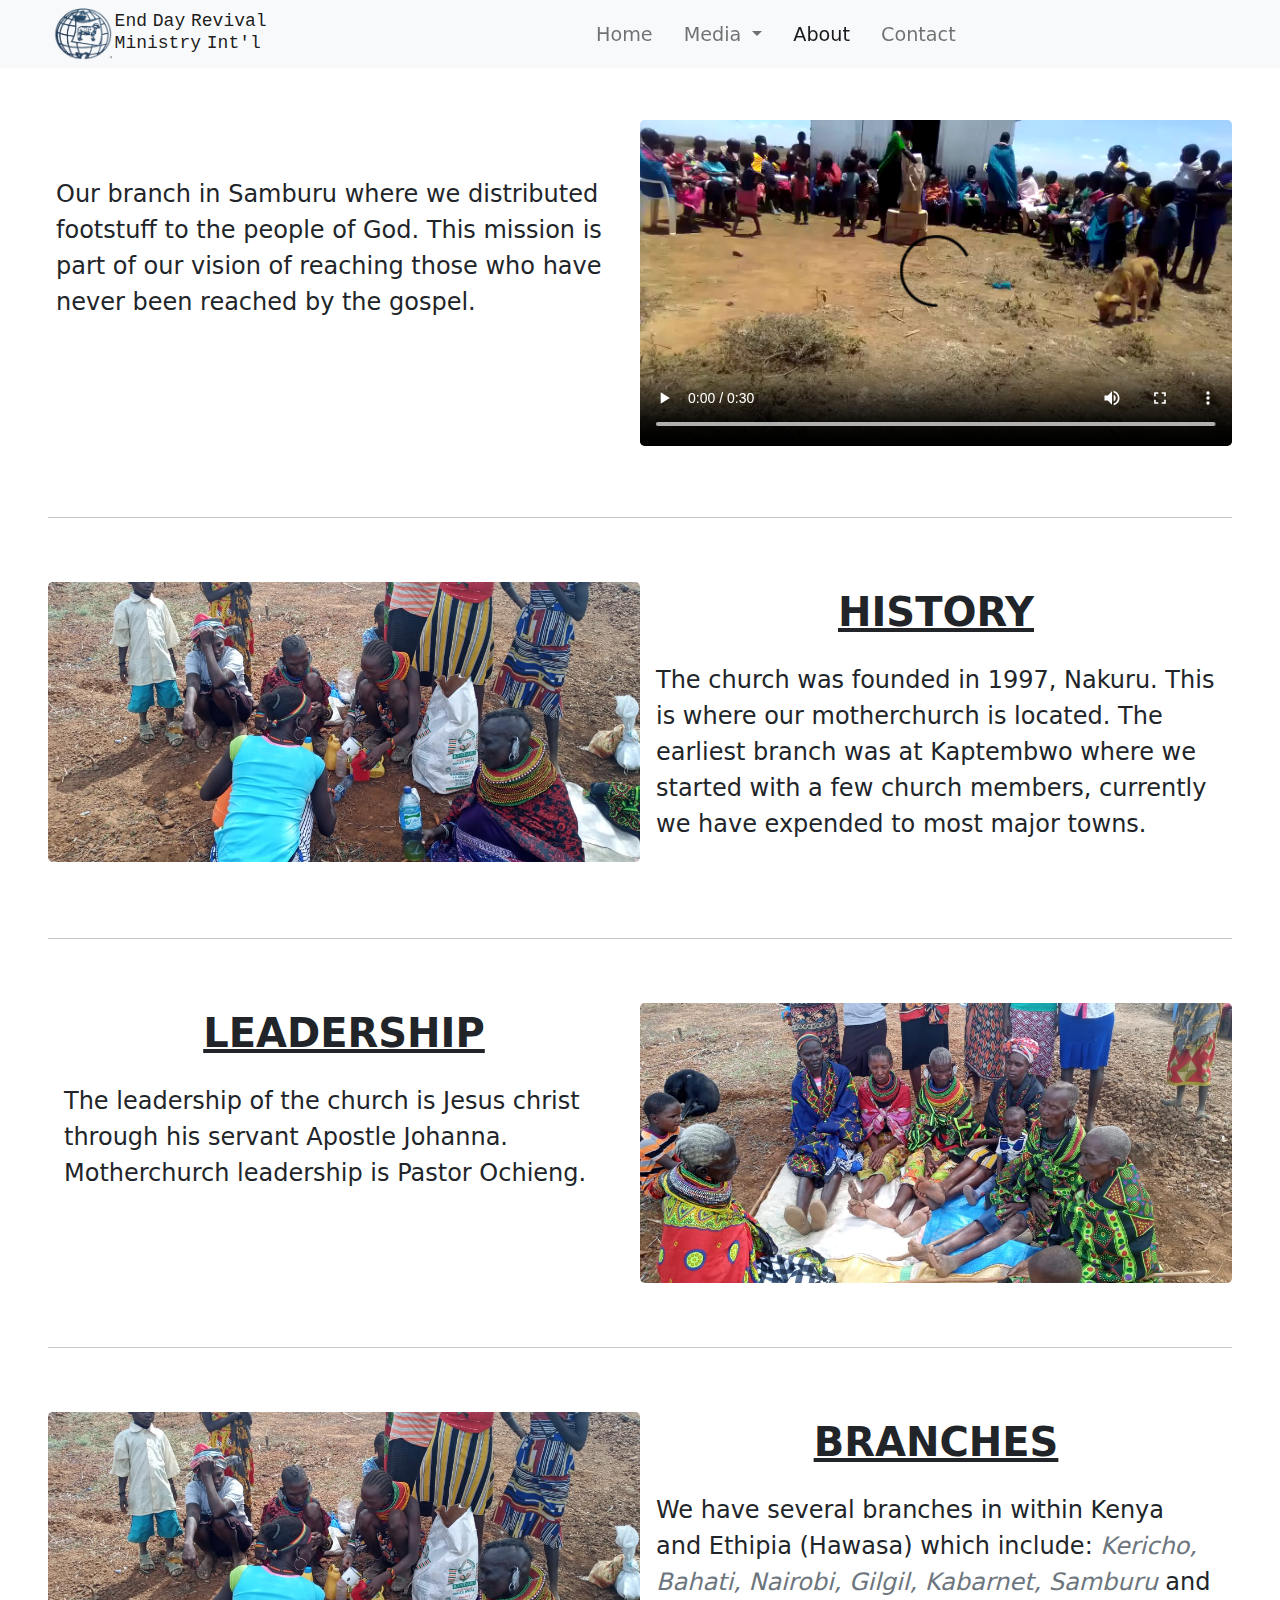
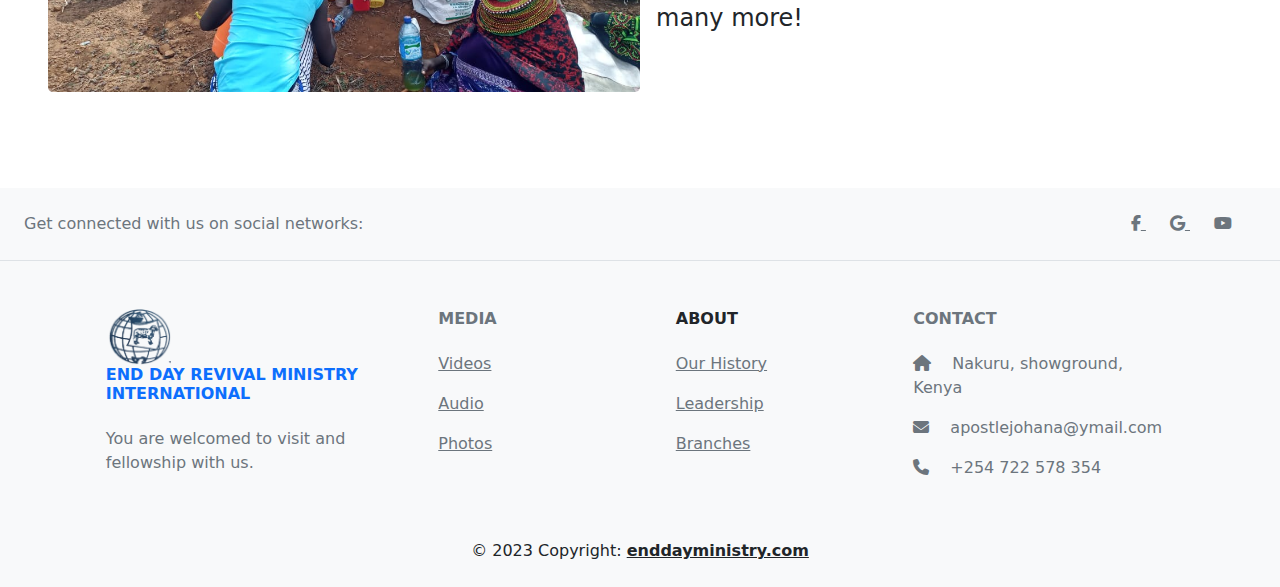
<file: about.html>
<!DOCTYPE html>
<html lang="en">
<head>
    <meta charset="UTF-8">
    <link rel="stylesheet" href="https://cdnjs.cloudflare.com/ajax/libs/font-awesome/6.4.0/css/all.min.css" type="text/css">
    <meta name="viewport" content="width=device-width, initial-scale=1.0">
    <link rel="shortcut icon" href="images/logo/church-logo.ico" type="image/x-icon">
    <title>End Day Revival Ministry International</title>
    <meta name="viewport" content="width=device-width, initial-scale=1.0">
    <meta name="keywords" content="nakuru end day revival ministry international church">
    <meta name="description" content="Our was founded in 1997, Nakuru County,
    where our motherchurch is located. You are welcomed to for our thursday interdenominational healing service. 
    Be blessed.">
    <meta http-equiv="X-UA-Compatible" content="ie=edge">
    <link rel="stylesheet" href="style/navbar.css">
    <link rel="stylesheet" href="style/bootstrap.min.css">
    <script src="script/bootstrap.bundle.min.js" async="" type="text/javascript" ></script>
    <meta property="og:title" content="End Day Revival Ministry International" />
    <meta property="og:description" content="You are welcomed to for our thursday interdenominational healing service. 
    Be blessed." />
    <meta property="og:image" content="images/photos/north6.jpeg" />
    <meta name="robots" content="index, follow;">
    <meta name="theme-color" media="(prefers-color-scheme: light)" content="orange" />
    <meta name="theme-color" media="(prefers-color-scheme: dark)" content="black" />
</head>
<body>
    <header>
      <nav class="navbar navbar-expand-md navbar-light bg-light fixed-top">
        <div class="container-fluid d-inline">
          <a class="navbar-brand" href="index.html">
            <span class="logo-img">
                <img class="logo-img" src="images/logo/logo.png" alt="logo">
            </span>            
            <span class="logo-text d-lg-none">
            End Day Revival <br> Ministry Int'l
            </span>
            <span class="lg-logo-text d-none d-lg-block">
                End Day Revival <br> Ministry Int'l
            </span>
        </a>
          <button class="navbar-toggler" type="button" data-bs-toggle="collapse" data-bs-target="#mynavbar">Menu
            <span class="navbar-toggler-icon"></span>
          </button>
          <div class="collapse navbar-collapse" id="mynavbar">
            <ul class="navbar-nav me-auto">
              <li class="nav-item">
                <a class="nav-link" href="index.html">Home</a>
              </li>
              <li class="nav-item dropdown">
                <a class="nav-link dropdown-toggle" href="#" id="navbarDropdownMenuLink" data-bs-toggle="dropdown" aria-haspopup="true" aria-expanded="false">
                  Media
                </a>
                <div class="dropdown-menu" aria-labelledby="navbarDropdownMenuLink">
                  <a class="dropdown-item" href="video.html">Video</a>
                  <a class="dropdown-item" href="audio.html">Audio</a>
                  <a class="dropdown-item" href="photo.html">Photos</a>
                </div>
              </li>
              <li class="nav-item">
                <a class="nav-link active" href="about.html">About</a>
              </li>
              <li class="nav-item">
                <a class="nav-link" href="contact.html">Contact</a>
              </li>
            
            </ul>
          </div>
        </div>
      </nav> 
    </header>
    <main class="mt-5 pt-3 p-lg-5 p-1">
        <section class="d-lg-flex pt-4 pb-5 pb-lg-5">
            <div class="width pt-lg-5">
                <p class="fs-4 p-lg-2">
                Our branch in Samburu where we distributed footstuff to the people of God.
                This mission is part of our vision of reaching those who have never been
                reached by the gospel.
            </p>
            </div>
            <div class="width">
                <video controls class="w-100 h-auto rounded-3" src="video/samburuvideo.mp4"></video>
            </div>
        </section>
        <hr>
        <section class="d-lg-flex pb-5 pt-5 flex-row-reverse pb-lg-5 pt-lg-5" id="history">
            <div class="width">
                <p class="fw-bold fs-1 text-uppercase text-center text-decoration-underline">
                    history
                </p>
                <p class="fs-4 p-lg-3 pt-lg-1">
                The church was founded in 1997, Nakuru.
            This is where our motherchurch is located.
            The earliest branch was at Kaptembwo where we started with a few 
            church members, currently we have expended to most major towns.
        </p>
                </p>
            </div>
            <div class="width">
                <img class="w-100 h-auto m-auto rounded-3" src="images/photos/north2.jpeg" alt="photo">                
            </div>
        </section>
        <hr>
        <section class="d-lg-flex pb-5 pt-5 pt-lg-5 pb-lg-5" id="history">
            <div class="width">
                <p class="fw-bold fs-1 text-uppercase text-center text-decoration-underline">
                    Leadership
                </p>  
                <p class="fs-4 p-lg-3 pt-lg-1">
                    The leadership of the church is Jesus christ through his servant Apostle Johanna.
            Motherchurch leadership is Pastor Ochieng.
                </p>              
            </div>
            <div class="width">
                <img class="w-100 h-auto rounded-3 m-auto" src="images/photos/north5.jpeg" alt="photo">
            </div>
        </section>
        <hr>
        <section class="d-lg-flex flex-row-reverse pb-5 pt-5 pt-lg-5 pb-lg-5" id="branch">
            <div class="width">
                <p class="fw-bold fs-1 text-uppercase text-center text-decoration-underline">
                    Branches
                </p>
                <p class="fs-4 p-lg-3 pt-lg-1">
                    We have several branches in within Kenya and Ethipia (Hawasa) which include:
                     <span class="fst-italic text-muted">Kericho, Bahati, Nairobi, Gilgil, Kabarnet, Samburu</span>  
                     and many more!                                      
                </p>
            </div>
            <div class="width">
                <img class="w-100 h-auto m-auto rounded-3" src="images/photos/north2.jpeg" alt="photo">
            </div>            
            
        </section>

    </main>


<footer class="text-center text-lg-start bg-light text-muted">
    <!-- Section: Social media -->
    <section class="d-flex justify-content-center justify-content-lg-between p-4 border-bottom">
      <!-- Left -->
      <div class="me-5 d-none d-lg-block">
        <span>Get connected with us on social networks:</span>
      </div>
      <!-- Left -->
  
      <!-- Right -->
      <div>
        <a href="#" class="me-4 text-reset">
          <i class="fab fa-facebook-f"></i>
        </a>
       
        <a href="#" class="me-4 text-reset">
          <i class="fab fa-google"></i>
        </a>
        
        <a href="#" class="me-4 text-reset">
          <i class="fab fa-youtube"></i>
        </a>
        
      </div>
      <!-- Right -->
    </section>
  
    <!-- Section: Links  -->
    <section class="">
      <div class="container text-center text-md-start mt-5">
        <!-- Grid row -->
        <div class="row mt-3">
          <!-- Grid column -->
          <div class="col-md-3 col-lg-4 col-xl-3 mx-auto mb-4">
            <!-- Content -->
            <h6 class="text-uppercase fw-bold mb-4">
                <a href="index.html" class="text-decoration-none text-center">
              <img class="w-25 h-auto" src="images/logo/logo.png" alt="church-logo"> <br>
                <span>End Day Revival Ministry International</span>
              </a>
            </h6>
            <p>
              You are welcomed to visit and fellowship with us.
            </p>
          </div>
          <!-- Grid column -->
  
          <!-- Grid column -->
          <div class="col-md-2 col-lg-2 col-xl-2 mx-auto mb-4">
            <!-- Links -->
            <h6 class="text-uppercase fw-bold mb-4">
              Media
            </h6>
            <p>
              <a href="video.html" class="text-reset">Videos</a>
            </p>
            <p>
              <a href="audio.html" class="text-reset">Audio</a>
            </p>
            <p>
              <a href="photo.html" class="text-reset">Photos</a>
            </p>
          </div>
          <div class="col-md-2 col-lg-2 col-xl-2 mx-auto mb-4">
            <h6 class="text-uppercase fw-bold mb-4">
                <a href="about.html" class="text-decoration-none text-dark">
                About
                </a>
              </h6>
              <p>
                <a href="#history" class="text-reset">Our History</a>
              </p>
              <p>
                <a href="#leadership" class="text-reset">Leadership</a>
              </p>
              <p>
                <a href="#branch" class="text-reset">Branches</a>
              </p>
          </div>
      
          <!-- Grid column -->
  
          <!-- Grid column -->
          <div class="col-md-4 col-lg-3 col-xl-3 mx-auto mb-md-0 mb-4">
            <!-- Links -->
            <h6 class="text-uppercase fw-bold mb-4">Contact</h6>
            <p><i class="fas fa-home me-3"></i> Nakuru, showground, Kenya</p>
            <p>
              <i class="fas fa-envelope me-3"></i>
              apostlejohana@ymail.com
                        </p>
            <p><i class="fas fa-phone me-3"></i> +254 722 578 354</p>
          </div>
          <!-- Grid column -->
        </div>
        <!-- Grid row -->
      </div>
    </section>
    <!-- Section: Links  -->
  
    <!-- Copyright -->
    <div class="text-center text-dark p-4 bg-transparent">
      © 2023 Copyright:
      <a class="text-reset fw-bold" href="https://mdbootstrap.com/">enddayministry.com</a>
    </div>
    <!-- Copyright -->
  </footer>
  <!-- Footer -->  
</body>
</html>
</file>
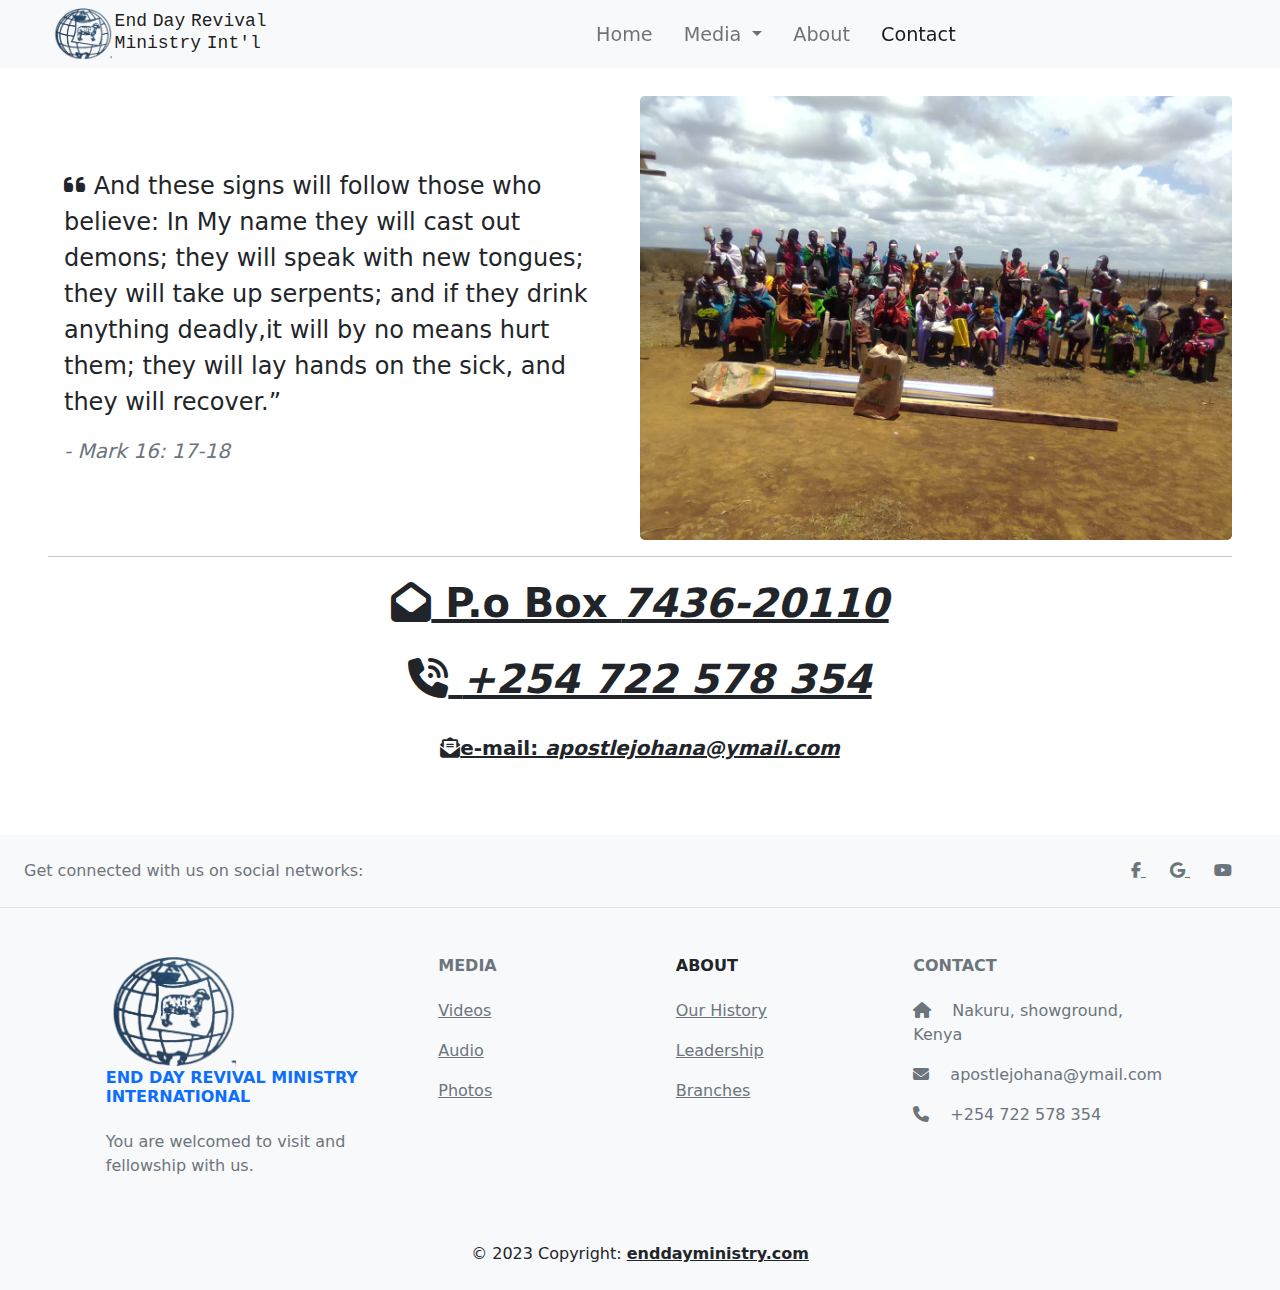
<file: contact.html>
<!DOCTYPE html>
<html lang="en">
<head>
    <meta charset="UTF-8">
    <link rel="stylesheet" href="https://cdnjs.cloudflare.com/ajax/libs/font-awesome/6.4.0/css/all.min.css" type="text/css">
    <meta name="viewport" content="width=device-width, initial-scale=1.0">
    <link rel="shortcut icon" href="images/logo/church-logo.ico" type="image/x-icon">
    <title>End Day Revival Ministry International</title>
    <meta name="viewport" content="width=device-width, initial-scale=1.0">
    <meta name="keywords" content="nakuru end day revival ministry international church">
    <meta name="description" content="Our was founded in 1997, Nakuru County,
    where our motherchurch is located. You are welcomed to for our thursday interdenominational healing service. 
    Be blessed.">
    <meta http-equiv="X-UA-Compatible" content="ie=edge">
    <link rel="stylesheet" href="style/navbar.css">
    <link rel="stylesheet" href="style/bootstrap.min.css">
    <script src="script/bootstrap.bundle.min.js" async="" type="text/javascript" ></script>
    <meta property="og:title" content="End Day Revival Ministry International" />
<meta property="og:description" content="You are welcomed to for our thursday interdenominational healing service. 
Be blessed." />
<meta property="og:image" content="images/photos/north6.jpeg" />
<meta name="theme-color" media="(prefers-color-scheme: light)" content="crimson" />
    <meta name="theme-color" media="(prefers-color-scheme: dark)" content="black" />
</head>
<body>
    <header>
      <nav class="navbar navbar-expand-md navbar-light bg-light fixed-top">
        <div class="container-fluid d-inline">
          <a class="navbar-brand" href="index.html">
            <span class="logo-img">
                <img class="logo-img" src="images/logo/logo.png" alt="logo">
            </span>            
                    <span class="logo-text d-lg-none">
                        End Day Revival <br> Ministry Int'l
                        </span>
            <span class="lg-logo-text d-none d-lg-block">
                End Day Revival <br> Ministry Int'l
            </span>
        </a>
          <button class="navbar-toggler" type="button" data-bs-toggle="collapse" data-bs-target="#mynavbar">Menu
            <span class="navbar-toggler-icon"></span>
          </button>
          <div class="collapse navbar-collapse" id="mynavbar">
            <ul class="navbar-nav me-auto">
              <li class="nav-item">
                <a class="nav-link" href="index.html">Home</a>
              </li>
              <li class="nav-item dropdown">
                <a class="nav-link dropdown-toggle" href="#" id="navbarDropdownMenuLink" data-bs-toggle="dropdown" aria-haspopup="true" aria-expanded="false">
                  Media
                </a>
                <div class="dropdown-menu" aria-labelledby="navbarDropdownMenuLink">
                  <a class="dropdown-item" href="video.html">Video</a>
                  <a class="dropdown-item" href="audio.html">Audio</a>
                  <a class="dropdown-item" href="photo.html">Photos</a>
                </div>
              </li>
              <li class="nav-item">
                <a class="nav-link" href="about.html">About</a>
              </li>
              <li class="nav-item">
                <a class="nav-link active" href="contact.html">Contact</a>
              </li>
            
            </ul>
          </div>
        </div>
      </nav> 
    </header>
    <main class="p-1 p-lg-5 mt-5">
      <section class="d-lg-flex">
        <div class="width pt-3 p-lg-3 pt-lg-5">        
          <p class="fs-4 pt-4">
              <span><i class="fa fa-quote-left"></i></span>
          And these signs will follow those who believe: In My name they will cast out demons;
           they will speak with new tongues; they will take up serpents; 
           and if they drink anything deadly,it will by no means hurt them; 
           they will lay hands on the sick, and they will recover.”
          </p>
          <p class="fst-italic fs-5 text-muted">
             - Mark 16: 17-18
          </p>
      </div>
      <div class="width">
        <img class="w-100 h-auto m-auto rounded-3" src="images/photos/sambur8.jpeg" alt="samburu photo">
      </div>
      </section>
      <hr>
      <section>
        <div>
          <p class="fs-1 text-decoration-underline text-center fw-bold">
          <i class="fa fa-envelope-open"></i>  P.o Box
          <span class="fst-italic">7436-20110</span>
        </p>        
        </div>
        <div>
          <p class="fs-1 text-decoration-underline text-center fw-bold">
          <i class="fa fa-phone-volume"></i>
          <span class="fst-italic">+254 722 578 354</span>
        </p>        
        </div>
        <div class="p-2 overflow-auto text-wrap">
          <p class="fs-5 text-decoration-underline text-center fw-bold">
          <i class="fa fa-envelope-open-text"></i>e-mail:
          <span class="fst-italic">apostlejohana@ymail.com</span>
        </p>        
        </div>
      </section>
    </main>


<footer class="text-center text-lg-start bg-light text-muted">
    <!-- Section: Social media -->
    <section class="d-flex justify-content-center justify-content-lg-between p-4 border-bottom">
      <!-- Left -->
      <div class="me-5 d-none d-lg-block">
        <span>Get connected with us on social networks:</span>
      </div>
      <!-- Left -->
  
      <!-- Right -->
      <div>
        <a href="#" class="me-4 text-reset">
          <i class="fab fa-facebook-f"></i>
        </a>
       
        <a href="#" class="me-4 text-reset">
          <i class="fab fa-google"></i>
        </a>
        
        <a href="#" class="me-4 text-reset">
          <i class="fab fa-youtube"></i>
        </a>
        
      </div>
      <!-- Right -->
    </section>
    <!-- Section: Social media -->
  
    <!-- Section: Links  -->
    <section class="">
      <div class="container text-center text-md-start mt-5">
        <!-- Grid row -->
        <div class="row mt-3">
          <!-- Grid column -->
          <div class="col-md-3 col-lg-4 col-xl-3 mx-auto mb-4">
            <!-- Content -->
            <h6 class="text-uppercase fw-bold mb-4">
                <a href="index.html" class="text-decoration-none text-center">
              <img class="w-50 h-auto" src="images/logo/logo.png" alt="church-logo"> <br>
                <span>End Day Revival Ministry International</span>
              </a>
            </h6>
            <p>
              You are welcomed to visit and fellowship with us.
            </p>
          </div>
          <!-- Grid column -->
  
          <!-- Grid column -->
          <div class="col-md-2 col-lg-2 col-xl-2 mx-auto mb-4">
            <!-- Links -->
            <h6 class="text-uppercase fw-bold mb-4">
              Media
            </h6>
            <p>
              <a href="video.html" class="text-reset">Videos</a>
            </p>
            <p>
              <a href="audio.html" class="text-reset">Audio</a>
            </p>
            <p>
              <a href="photo.html" class="text-reset">Photos</a>
            </p>
          </div>
          <div class="col-md-2 col-lg-2 col-xl-2 mx-auto mb-4">
            <h6 class="text-uppercase fw-bold mb-4">
                <a href="about.html" class="text-decoration-none text-dark">
                About
                </a>
              </h6>
              <p>
                <a href="about.html#history" class="text-reset">Our History</a>
              </p>
              <p>
                <a href="about.html#leadership" class="text-reset">Leadership</a>
              </p>
              <p>
                <a href="about.html#branch" class="text-reset">Branches</a>
              </p>
          </div>
      
          <!-- Grid column -->
  
          <!-- Grid column -->
          <div class="col-md-4 col-lg-3 col-xl-3 mx-auto mb-md-0 mb-4">
            <!-- Links -->
            <h6 class="text-uppercase fw-bold mb-4">Contact</h6>
            <p><i class="fas fa-home me-3"></i> Nakuru, showground, Kenya</p>
            <p>
              <i class="fas fa-envelope me-3"></i>
              apostlejohana@ymail.com            </p>
            <p><i class="fas fa-phone me-3"></i> +254 722 578 354</p>
          </div>
          <!-- Grid column -->
        </div>
        <!-- Grid row -->
      </div>
    </section>
    <!-- Section: Links  -->
  
    <!-- Copyright -->
    <div class="text-center text-dark p-4 bg-transparent">
      © 2023 Copyright:
      <a class="text-reset fw-bold" href="https://mdbootstrap.com/">enddayministry.com</a>
    </div>
    <!-- Copyright -->
  </footer>
  <!-- Footer -->  
</body>
</html>
</file>
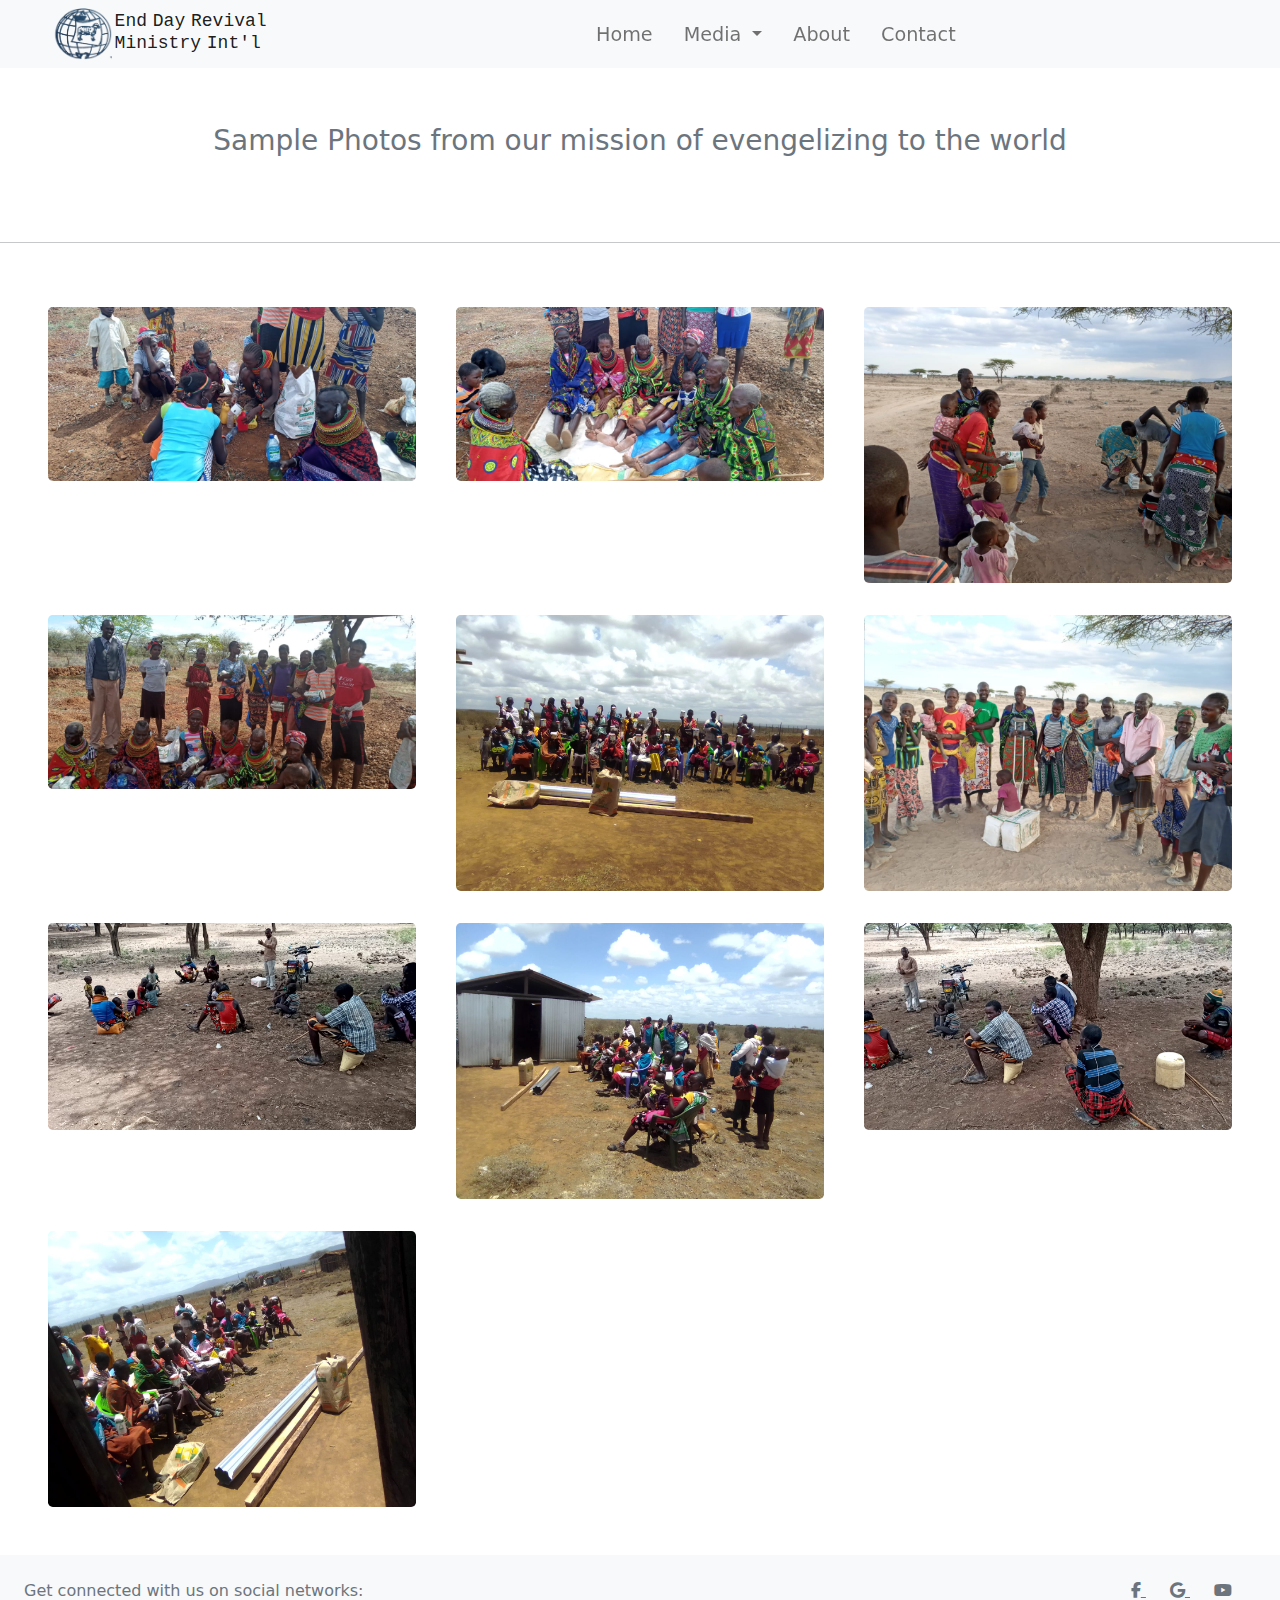
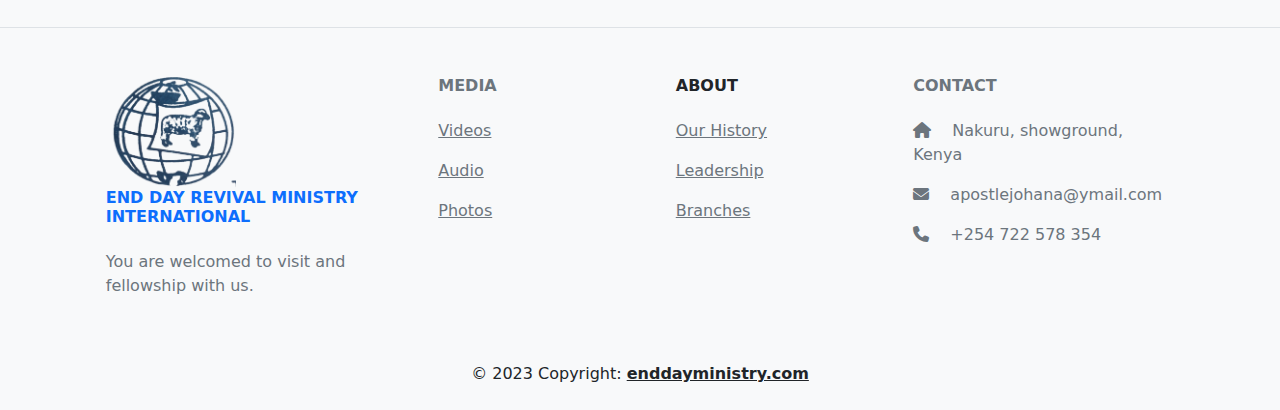
<file: photo.html>
<!DOCTYPE html>
<html lang="en">
<head>
    <meta charset="UTF-8">
    <link rel="stylesheet" href="https://cdnjs.cloudflare.com/ajax/libs/font-awesome/6.4.0/css/all.min.css" type="text/css">
    <meta name="viewport" content="width=device-width, initial-scale=1.0">
    <link rel="shortcut icon" href="images/logo/church-logo.ico" type="image/x-icon">
    <title>End Day Revival Ministry International</title>
    <meta name="viewport" content="width=device-width, initial-scale=1.0">
    <meta name="keywords" content="nakuru end day revival ministry international church">
    <meta name="description" content="Our was founded in 1997, Nakuru County,
    where our motherchurch is located. You are welcomed to for our thursday interdenominational healing service. 
    Be blessed.">
    <meta http-equiv="X-UA-Compatible" content="ie=edge">
    <link rel="stylesheet" href="style/navbar.css">
    <link rel="stylesheet" href="style/bootstrap.min.css">
    <script src="script/bootstrap.bundle.min.js" async="" type="text/javascript" ></script>
    <meta property="og:title" content="End Day Revival Ministry International" />
<meta property="og:description" content="You are welcomed to for our thursday interdenominational healing service. 
Be blessed." />
<meta property="og:image" content="images/photos/north6.jpeg" />
<meta name="theme-color" media="(prefers-color-scheme: light)" content="navy" />
    <meta name="theme-color" media="(prefers-color-scheme: dark)" content="black" />
</head>
<body>
    <header>
      <nav class="navbar navbar-expand-md navbar-light bg-light fixed-top">
        <div class="container-fluid d-inline">
          <a class="navbar-brand" href="index.html">
            <span class="logo-img">
                <img class="logo-img" src="images/logo/logo.png" alt="logo">
            </span>            
                    <span class="logo-text d-lg-none">
                        End Day Revival <br> Ministry Int'l
                        </span>
            <span class="lg-logo-text d-none d-lg-block">
                End Day Revival <br> Ministry Int'l
            </span>
        </a>
          <button class="navbar-toggler" type="button" data-bs-toggle="collapse" data-bs-target="#mynavbar">Menu
            <span class="navbar-toggler-icon"></span>
          </button>
          <div class="collapse navbar-collapse" id="mynavbar">
            <ul class="navbar-nav me-auto">
              <li class="nav-item">
                <a class="nav-link" href="index.html">Home</a>
              </li>
              <li class="nav-item dropdown">
                <a class="nav-link dropdown-toggle" href="#" id="navbarDropdownMenuLink" data-bs-toggle="dropdown" aria-haspopup="true" aria-expanded="false">
                  Media
                </a>
                <div class="dropdown-menu" aria-labelledby="navbarDropdownMenuLink">
                  <a class="dropdown-item" href="video.html">Video</a>
                  <a class="dropdown-item" href="audio.html">Audio</a>
                  <a class="dropdown-item active" href="photo.html">Photos</a>
                </div>
              </li>
              <li class="nav-item">
                <a class="nav-link" href="about.html">About</a>
              </li>
              <li class="nav-item">
                <a class="nav-link" href="contact.html">Contact</a>
              </li>
            
            </ul>
          </div>
        </div>
      </nav> 
    </header>
    <section class="fs-3 pt-1 p-lg-5 mt-5">
      <div class="text-center text-muted pt-4">
        <p>Sample Photos from our mission of evengelizing to the world</p>
      </div>
    </section>
    <hr>
<main class="p-2 p-lg-5">
  <section class="row justify-content-around gap-3">
    <div class="col-lg">
      <img class="rounded-3 w-100 h-auto m-auto" src="images/photos/north2.jpeg" alt="photo 1">
    </div>
    <div class="col-lg">
      <img class="rounded-3 w-100 h-auto m-auto" src="images/photos/north5.jpeg" alt="photo 2">
    </div>
    <div class="col-lg">
      <img class="rounded-3 w-100 h-auto m-auto" src="images/photos/north6.jpeg" alt="photo 3">
    </div>
    <div class="w-100"></div>
    <div class="col-lg">
      <img class="rounded-3 w-100 h-auto m-auto" src="images/photos/northeastern(3).jpeg" alt="photo 4">
    </div>
    <div class="col-lg">
      <img class="rounded-3 w-100 h-auto m-auto" src="images/photos/sambur8.jpeg" alt="photo 5">
    </div>
    <div class="col-lg">
      <img class="rounded-3 w-100 h-auto m-auto" src="images/photos/sambur9.jpeg" alt="photo 6">
    </div>
    <div class="w-100"></div>
    <div class="col-lg">
      <img class="rounded-3 w-100 h-auto m-auto" src="images/photos/nort7.jpeg" alt="photo 7">
    </div>
    <div class="col-lg">
      <img class="rounded-3 w-100 h-auto m-auto" src="images/photos/north1.jpeg" alt="photo 8">
    </div>
    <div class="col-lg">
      <img class="rounded-3 w-100 h-auto m-auto" src="images/photos/samburu3.jpeg" alt="photo 9">
    </div>
    <div class="w-100"></div>
    <div class="col-lg">
      <img class="rounded-3 w-100 h-auto m-auto" src="images/photos/samburu11.jpeg" alt="photo 6">
    </div>
    <div class="col-lg"></div>
    <div class="col-lg"></div>
  </section>
</main>

<footer class="text-center text-lg-start bg-light text-muted">
    <!-- Section: Social media -->
    <section class="d-flex justify-content-center justify-content-lg-between p-4 border-bottom">
      <!-- Left -->
      <div class="me-5 d-none d-lg-block">
        <span>Get connected with us on social networks:</span>
      </div>
      <!-- Left -->
  
      <!-- Right -->
      <div>
        <a href="#" class="me-4 text-reset">
          <i class="fab fa-facebook-f"></i>
        </a>
       
        <a href="#" class="me-4 text-reset">
          <i class="fab fa-google"></i>
        </a>
        
        <a href="#" class="me-4 text-reset">
          <i class="fab fa-youtube"></i>
        </a>
        
      </div>
      <!-- Right -->
    </section>
    <!-- Section: Social media -->
  
    <!-- Section: Links  -->
    <section class="">
      <div class="container text-center text-md-start mt-5">
        <!-- Grid row -->
        <div class="row mt-3">
          <!-- Grid column -->
          <div class="col-md-3 col-lg-4 col-xl-3 mx-auto mb-4">
            <!-- Content -->
            <h6 class="text-uppercase fw-bold mb-4">
                <a href="index.html" class="text-decoration-none text-center">
              <img class="w-50 h-auto" src="images/logo/logo.png" alt="church-logo"> <br>
                <span>End Day Revival Ministry International</span>
              </a>
            </h6>
            <p>
              You are welcomed to visit and fellowship with us.
            </p>
          </div>
          <!-- Grid column -->
  
          <!-- Grid column -->
          <div class="col-md-2 col-lg-2 col-xl-2 mx-auto mb-4">
            <!-- Links -->
            <h6 class="text-uppercase fw-bold mb-4">
              Media
            </h6>
            <p>
              <a href="video.html" class="text-reset">Videos</a>
            </p>
            <p>
              <a href="audio.html" class="text-reset">Audio</a>
            </p>
            <p>
              <a href="photo.html" class="text-reset">Photos</a>
            </p>
          </div>
          <div class="col-md-2 col-lg-2 col-xl-2 mx-auto mb-4">
            <h6 class="text-uppercase fw-bold mb-4">
                <a href="about.html" class="text-decoration-none text-dark">
                About
                </a>
              </h6>
              <p>
                <a href="about.html#history" class="text-reset">Our History</a>
              </p>
              <p>
                <a href="about.html#leadership" class="text-reset">Leadership</a>
              </p>
              <p>
                <a href="about.html#branch" class="text-reset">Branches</a>
              </p>
          </div>
      
          <!-- Grid column -->
  
          <!-- Grid column -->
          <div class="col-md-4 col-lg-3 col-xl-3 mx-auto mb-md-0 mb-4">
            <!-- Links -->
            <h6 class="text-uppercase fw-bold mb-4">Contact</h6>
            <p><i class="fas fa-home me-3"></i> Nakuru, showground, Kenya</p>
            <p>
              <i class="fas fa-envelope me-3"></i>
              apostlejohana@ymail.com            </p>
            <p><i class="fas fa-phone me-3"></i> +254 722 578 354</p>
          </div>
          <!-- Grid column -->
        </div>
        <!-- Grid row -->
      </div>
    </section>
    <!-- Section: Links  -->
  
    <!-- Copyright -->
    <div class="text-center text-dark p-4 bg-transparent">
      © 2023 Copyright:
      <a class="text-reset fw-bold" href="https://mdbootstrap.com/">enddayministry.com</a>
    </div>
    <!-- Copyright -->
  </footer>
  <!-- Footer -->  
</body>
</html>
</file>
<file: style/navbar.css>
*, *::before, *::after {
    margin: 0;
    padding: 0;
}

html, body {
    -moz-text-size-adjust: 100%;
    -webkit-text-size-adjust: 100%;
    -moz-text-size-adjust: 100%;
}

.logo-img img {
    width: 55px; 
    height: auto;
    margin-left: -0.7em;
}

.logo-text {
    position: absolute;
    width: auto;
    height: auto;
    line-height: 16px;
    top: 14px;
    font-family: monospace;
    word-spacing: -5px;
    font-size: 18px;
}

.navbar-toggler {
    position: absolute;
    font-size: 0.5em;
    right: 8px;
}
/*
.footer {
    bottom: 0;
    left: 0;
    right: 0;
    z-index: 5;
    background-color: #f5f5f5;
    color: #000000;
    padding: 4px;
}

.footer-nav {
    text-transform: capitalize;
}

.footer-nav a {
    color: #000000;
    font-size: 1.4em;
}

.copyright {
    text-align: center;
}  */

@media only screen and (min-device-width: 967px){

    .logo-img img {
        width: 3em; 
        height: auto;
        margin-left: 2em;
    }
   
    .lg-logo-text {
        position: absolute;
        top: 10px;
        margin-left: 5.7em;
        font-size: 0.9em;
        line-height: 22px;
        font-family: monospace;
        word-spacing: -5px;
    }

    nav {
        display: inline;
    }

    ul {
        position: absolute;
        margin-left: 30em;
        padding-bottom: 2.5em;
        font-size: 1.2em;
        gap: 15px;
    }

    .width {
        width: 50%;
        height: auto;
    }
    
}
</file>
